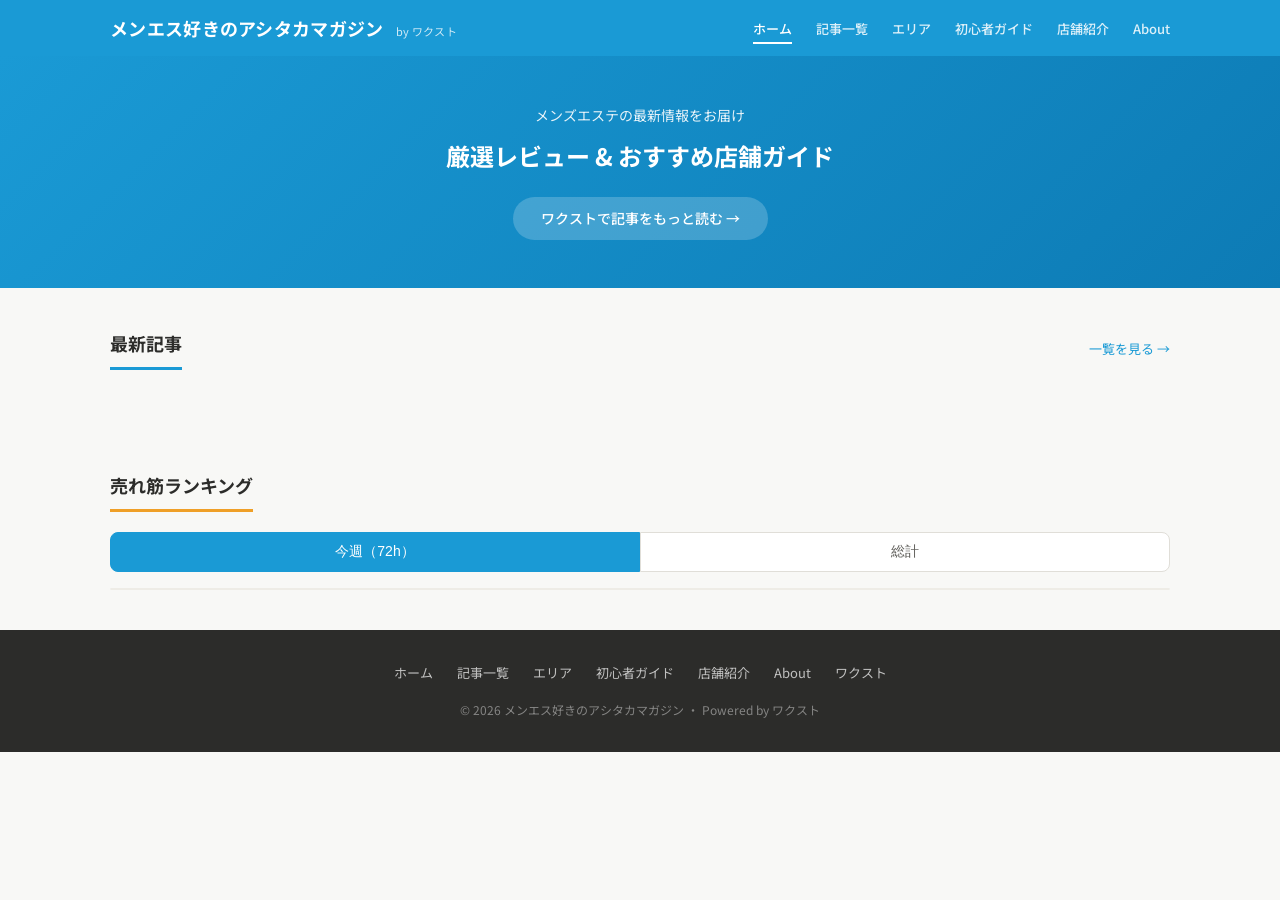
<file: index.html>
﻿<!DOCTYPE html>
<html lang="ja">
<head>
  <meta charset="UTF-8">
  <meta name="viewport" content="width=device-width, initial-scale=1.0">
  <title>メンエス好きのアシタカマガジン | メンズエステ情報メディア</title>
  <meta name="description" content="メンズエステの最新情報、厳選レビュー、おすすめ店舗ガイドをお届け。ワクスト公式メディア。">
  <link rel="stylesheet" href="/css/style.css">
  <link rel="canonical" href="https://menesthe-ashitaka.com/">
  <!-- OGP -->
  <meta property="og:title" content="メンエス好きのアシタカマガジン">
  <meta property="og:description" content="メンズエステの最新情報、厳選レビュー、おすすめ店舗ガイドをお届け。">
  <meta property="og:url" content="https://menesthe-ashitaka.com/">
  <meta property="og:type" content="website">
  <meta property="og:site_name" content="メンエス好きのアシタカマガジン">
  <meta name="twitter:card" content="summary_large_image">
</head>
<body>

  <!-- HEADER -->
  <header class="site-header">
    <div class="header-inner">
      <a href="/" class="site-logo">
        メンエス好きのアシタカマガジン
        <small>by ワクスト</small>
      </a>
      <button class="mobile-menu-btn" onclick="toggleMenu()" aria-label="メニュー">☰</button>
      <nav>
        <ul class="site-nav" id="siteNav">
          <li><a href="/" class="active">ホーム</a></li>
          <li><a href="/articles/">記事一覧</a></li>
          <li><a href="/areas/">エリア</a></li>
          <li><a href="/beginner-guide/">初心者ガイド</a></li>
          <li><a href="/shops/">店舗紹介</a></li>
          <li><a href="/about/">About</a></li>
        </ul>
      </nav>
    </div>
  </header>

  <!-- HERO -->
  <section class="hero">
    <p class="hero-subtitle">メンズエステの最新情報をお届け</p>
    <h1 class="hero-title">厳選レビュー &amp; おすすめ店舗ガイド</h1>
    <a href="https://wakust.com/user/ryu-1992/" class="hero-cta" target="_blank" rel="noopener">
      ワクストで記事をもっと読む →
    </a>
  </section>

  <!-- FREE ARTICLE + SALE ARTICLE (2 columns) -->
  <main class="container">
    <section class="section" id="featuredSection" style="display:none;">
      <div class="featured-row" id="featuredRow">
      </div>
    </section>

    <!-- LATEST ARTICLES -->
    <section class="section">
      <div class="section-header">
        <h2 class="section-title">最新記事</h2>
        <a href="/articles/" class="section-more">一覧を見る →</a>
      </div>
      <div class="articles-grid" id="latestArticles">
      </div>
    </section>

    <!-- RANKING -->
    <section class="section">
      <div class="section-header">
        <h2 class="section-title amber">売れ筋ランキング</h2>
      </div>
      <div class="ranking-tabs">
        <button class="ranking-tab active" data-target="rankWeekly">今週（72h）</button>
        <button class="ranking-tab" data-target="rankTotal">総計</button>
      </div>
      <div class="ranking-list" id="rankWeekly">
      </div>
      <div class="ranking-list" id="rankTotal" style="display:none;">
      </div>
    </section>
  </main>

  <!-- FOOTER -->
  <footer class="site-footer">
    <ul class="footer-links">
      <li><a href="/">ホーム</a></li>
      <li><a href="/articles/">記事一覧</a></li>
      <li><a href="/areas/">エリア</a></li>
      <li><a href="/beginner-guide/">初心者ガイド</a></li>
      <li><a href="/shops/">店舗紹介</a></li>
      <li><a href="/about/">About</a></li>
      <li><a href="https://wakust.com/" target="_blank" rel="noopener">ワクスト</a></li>
    </ul>
    <p class="footer-copy">&copy; 2026 メンエス好きのアシタカマガジン ・ Powered by ワクスト</p>
  </footer>

  <script>
    function toggleMenu() {
      document.getElementById('siteNav').classList.toggle('open');
    }

    // カウントダウンタイマー（次の月曜0時 JST まで）
    function updateCountdown() {
      var now = new Date();
      var jst = new Date(now.getTime() + (9 * 60 * 60 * 1000));
      var day = jst.getUTCDay();
      var daysUntil = day === 0 ? 1 : (8 - day);
      if (day === 1 && jst.getUTCHours() === 0 && jst.getUTCMinutes() === 0) daysUntil = 7;
      var next = new Date(jst);
      next.setUTCDate(jst.getUTCDate() + daysUntil);
      next.setUTCHours(0, 0, 0, 0);
      var diff = next - jst;
      if (diff <= 0) return;
      var d = Math.floor(diff / 86400000);
      var h = Math.floor((diff % 86400000) / 3600000);
      var m = Math.floor((diff % 3600000) / 60000);
      var txt = d + '日 ' + h + '時間 ' + m + '分';
      document.querySelectorAll('.countdown-timer').forEach(function(el) {
        el.textContent = txt;
      });
    }
    updateCountdown();
    setInterval(updateCountdown, 60000);

    // ランキングタブ切替
    document.querySelectorAll('.ranking-tab').forEach(function(tab) {
      tab.addEventListener('click', function() {
        document.querySelectorAll('.ranking-tab').forEach(function(t) { t.classList.remove('active'); });
        tab.classList.add('active');
        document.querySelectorAll('.ranking-list').forEach(function(l) { l.style.display = 'none'; });
        var target = document.getElementById(tab.getAttribute('data-target'));
        if (target) target.style.display = 'block';
      });
    });
  </script>

</body>
</html>
</file>
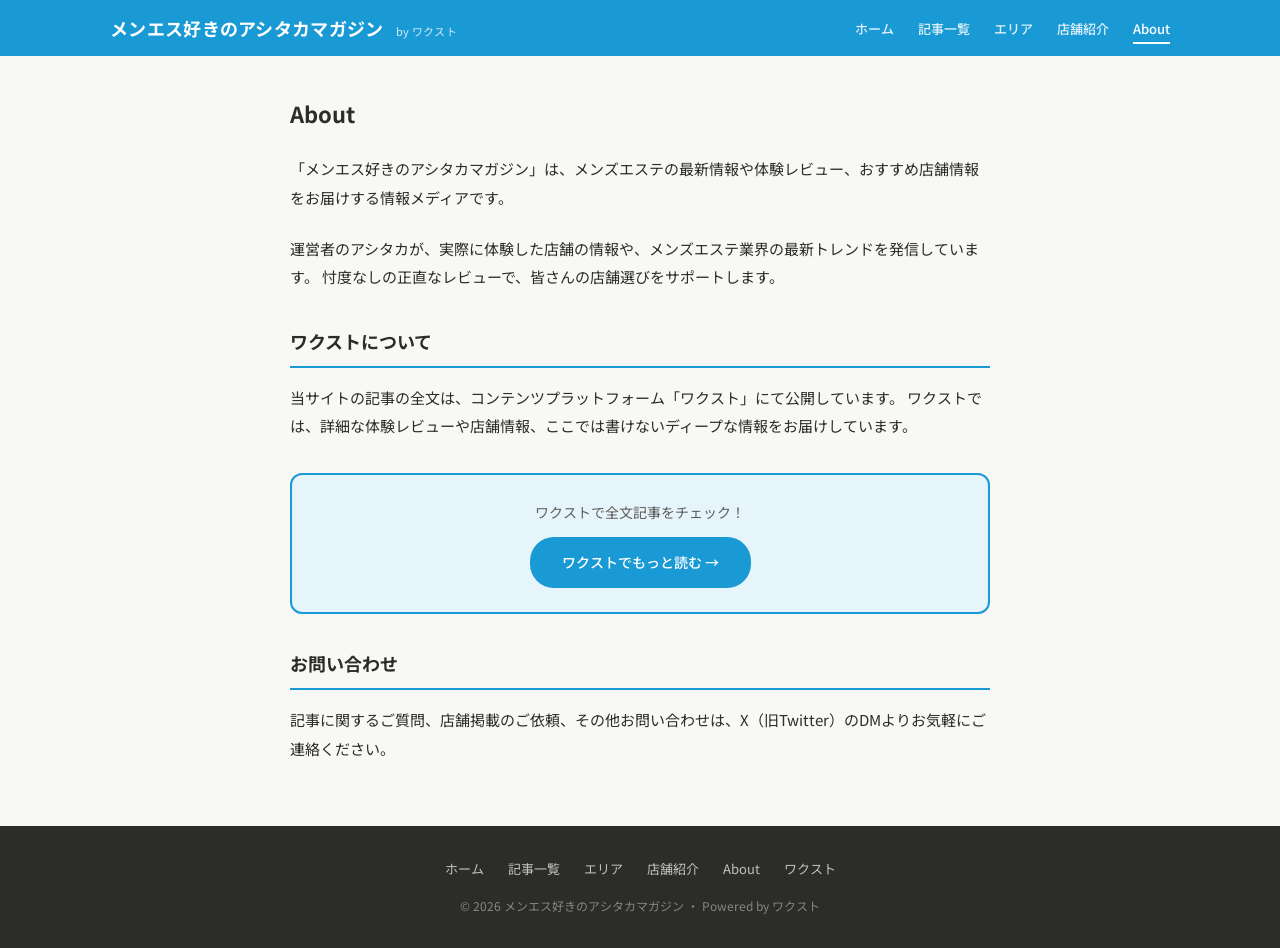
<file: about/index.html>
﻿<!DOCTYPE html>
<html lang="ja">
<head>
  <meta charset="UTF-8">
  <meta name="viewport" content="width=device-width, initial-scale=1.0">
  <title>About | メンエス好きのアシタカマガジン</title>
  <meta name="description" content="メンエス好きのアシタカマガジンについて。ワクスト公式メディアの紹介。">
  <link rel="stylesheet" href="/css/style.css">
</head>
<body>

  <header class="site-header">
    <div class="header-inner">
      <a href="/" class="site-logo">
        メンエス好きのアシタカマガジン
        <small>by ワクスト</small>
      </a>
      <button class="mobile-menu-btn" onclick="toggleMenu()" aria-label="メニュー">☰</button>
      <nav>
        <ul class="site-nav" id="siteNav">
          <li><a href="/">ホーム</a></li>
          <li><a href="/articles/">記事一覧</a></li>
          <li><a href="/areas/">エリア</a></li>
          <li><a href="/shops/">店舗紹介</a></li>
          <li><a href="/about/" class="active">About</a></li>
        </ul>
      </nav>
    </div>
  </header>

  <main class="container">
    <article class="article-detail">
      <div class="article-header">
        <h1>About</h1>
      </div>

      <div class="article-content">
        <p>
          「メンエス好きのアシタカマガジン」は、メンズエステの最新情報や体験レビュー、おすすめ店舗情報をお届けする情報メディアです。
        </p>

        <p>
          運営者のアシタカが、実際に体験した店舗の情報や、メンズエステ業界の最新トレンドを発信しています。
          忖度なしの正直なレビューで、皆さんの店舗選びをサポートします。
        </p>

        <h2 style="font-size: 18px; font-weight: 700; margin: 32px 0 16px; padding-bottom: 8px; border-bottom: 2px solid var(--primary);">ワクストについて</h2>

        <p>
          当サイトの記事の全文は、コンテンツプラットフォーム「ワクスト」にて公開しています。
          ワクストでは、詳細な体験レビューや店舗情報、ここでは書けないディープな情報をお届けしています。
        </p>

        <div class="wakust-cta">
          <p>ワクストで全文記事をチェック！</p>
          <a href="https://wakust.com/user/ryu-1992/" class="btn" target="_blank" rel="noopener">
            ワクストでもっと読む →
          </a>
        </div>

        <h2 style="font-size: 18px; font-weight: 700; margin: 32px 0 16px; padding-bottom: 8px; border-bottom: 2px solid var(--primary);">お問い合わせ</h2>

        <p>
          記事に関するご質問、店舗掲載のご依頼、その他お問い合わせは、X（旧Twitter）のDMよりお気軽にご連絡ください。
        </p>
      </div>
    </article>
  </main>

  <footer class="site-footer">
    <ul class="footer-links">
      <li><a href="/">ホーム</a></li>
      <li><a href="/articles/">記事一覧</a></li>
          <li><a href="/areas/">エリア</a></li>
      <li><a href="/shops/">店舗紹介</a></li>
      <li><a href="/about/">About</a></li>
      <li><a href="https://wakust.com/" target="_blank" rel="noopener">ワクスト</a></li>
    </ul>
    <p class="footer-copy">&copy; 2026 メンエス好きのアシタカマガジン ・ Powered by ワクスト</p>
  </footer>

  <script>
    function toggleMenu() {
      document.getElementById('siteNav').classList.toggle('open');
    }
  </script>

</body>
</html>
</file>
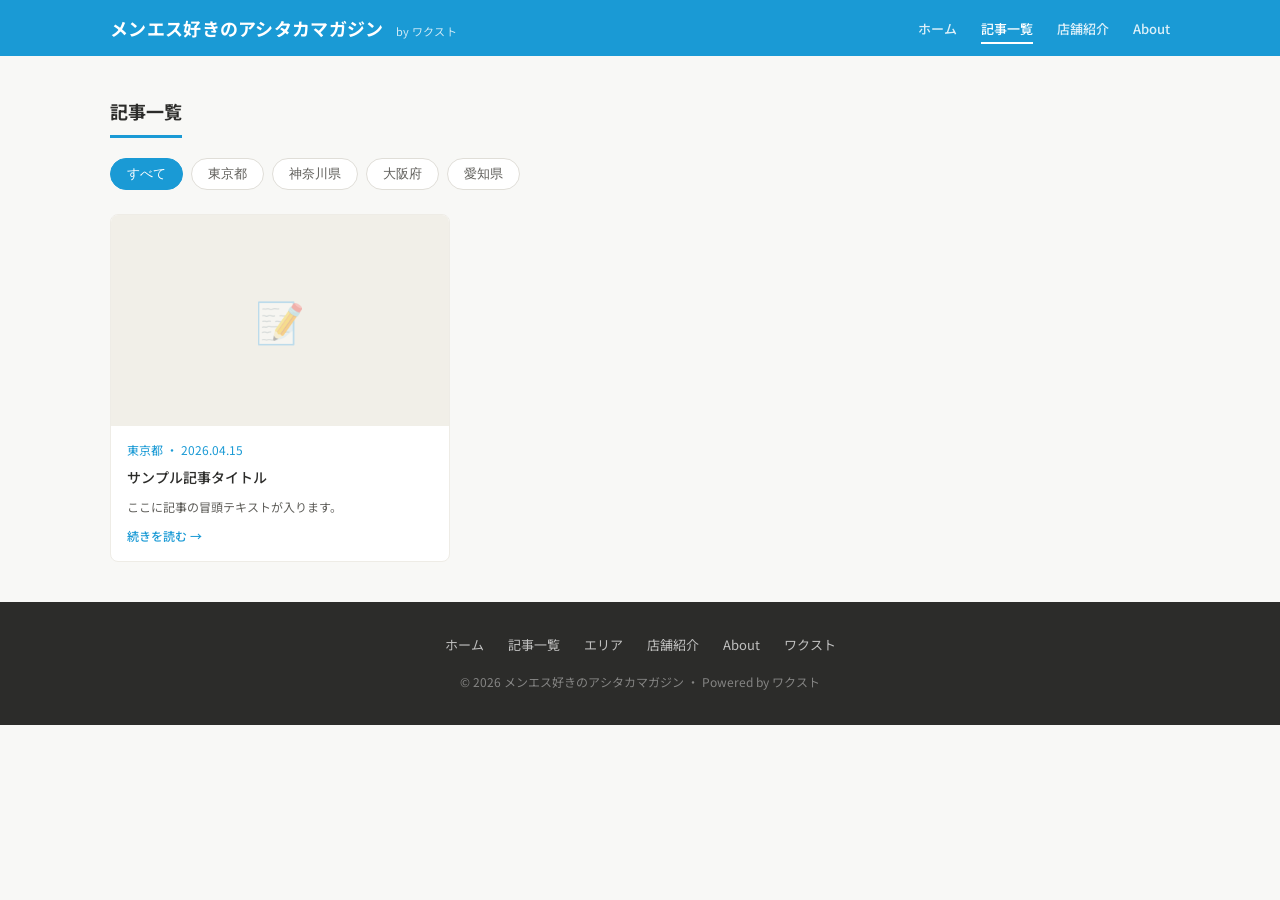
<file: articles/index.html>
﻿<!DOCTYPE html>
<html lang="ja">
<head>
  <meta charset="UTF-8">
  <meta name="viewport" content="width=device-width, initial-scale=1.0">
  <title>記事一覧 | メンエス好きのアシタカマガジン</title>
  <meta name="description" content="メンズエステに関する最新記事一覧。体験レビュー、店舗紹介、お得な情報をお届け。">
  <link rel="stylesheet" href="/css/style.css">
</head>
<body>

  <header class="site-header">
    <div class="header-inner">
      <a href="/" class="site-logo">
        メンエス好きのアシタカマガジン
        <small>by ワクスト</small>
      </a>
      <button class="mobile-menu-btn" onclick="toggleMenu()" aria-label="メニュー">☰</button>
      <nav>
        <ul class="site-nav" id="siteNav">
          <li><a href="/">ホーム</a></li>
          <li><a href="/articles/" class="active">記事一覧</a></li>
          <li><a href="/shops/">店舗紹介</a></li>
          <li><a href="/about/">About</a></li>
        </ul>
      </nav>
    </div>
  </header>

  <main class="container">
    <section class="section">
      <div class="section-header">
        <h1 class="section-title">記事一覧</h1>
      </div>

      <!-- フィルター -->
      <div class="shops-filter" style="margin-bottom: 24px;">
        <button class="filter-btn active" data-filter="all">すべて</button>
        <button class="filter-btn" data-filter="tokyo">東京都</button>
        <button class="filter-btn" data-filter="kanagawa">神奈川県</button>
        <button class="filter-btn" data-filter="osaka">大阪府</button>
        <button class="filter-btn" data-filter="aichi">愛知県</button>
      </div>

      <div class="articles-grid" id="articlesList">
        <!-- 記事はビルドスクリプトで自動生成 -->
        <div class="article-card">
          <div class="article-thumb"><span class="placeholder">📝</span></div>
          <div class="article-body">
            <div class="article-meta">東京都 ・ 2026.04.15</div>
            <h3 class="article-title">サンプル記事タイトル</h3>
            <p class="article-excerpt">ここに記事の冒頭テキストが入ります。</p>
            <a href="#" class="article-read-more">続きを読む →</a>
          </div>
        </div>
      </div>
    </section>
  </main>

  <footer class="site-footer">
    <ul class="footer-links">
      <li><a href="/">ホーム</a></li>
      <li><a href="/articles/">記事一覧</a></li>
          <li><a href="/areas/">エリア</a></li>
      <li><a href="/shops/">店舗紹介</a></li>
      <li><a href="/about/">About</a></li>
      <li><a href="https://wakust.com/" target="_blank" rel="noopener">ワクスト</a></li>
    </ul>
    <p class="footer-copy">&copy; 2026 メンエス好きのアシタカマガジン ・ Powered by ワクスト</p>
  </footer>

  <script>
    function toggleMenu() {
      document.getElementById('siteNav').classList.toggle('open');
    }

    document.querySelectorAll('.filter-btn').forEach(btn => {
      btn.addEventListener('click', () => {
        document.querySelectorAll('.filter-btn').forEach(b => b.classList.remove('active'));
        btn.classList.add('active');
      });
    });
  </script>

</body>
</html>
</file>
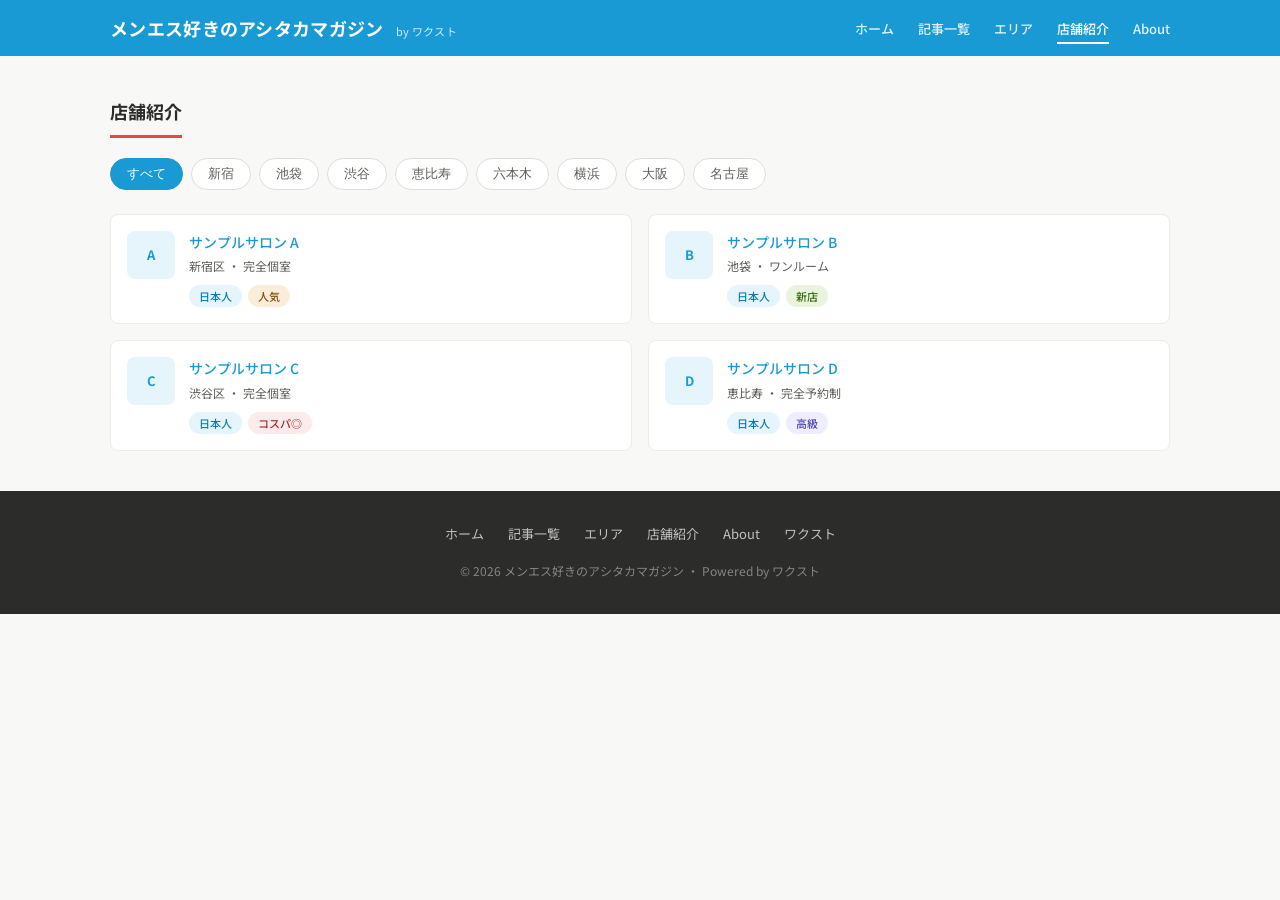
<file: shops/index.html>
﻿<!DOCTYPE html>
<html lang="ja">
<head>
  <meta charset="UTF-8">
  <meta name="viewport" content="width=device-width, initial-scale=1.0">
  <title>店舗紹介 | メンエス好きのアシタカマガジン</title>
  <meta name="description" content="おすすめのメンズエステ店舗をエリア別に紹介。口コミ・評判・料金情報も。">
  <link rel="stylesheet" href="/css/style.css">
</head>
<body>

  <header class="site-header">
    <div class="header-inner">
      <a href="/" class="site-logo">
        メンエス好きのアシタカマガジン
        <small>by ワクスト</small>
      </a>
      <button class="mobile-menu-btn" onclick="toggleMenu()" aria-label="メニュー">☰</button>
      <nav>
        <ul class="site-nav" id="siteNav">
          <li><a href="/">ホーム</a></li>
          <li><a href="/articles/">記事一覧</a></li>
          <li><a href="/areas/">エリア</a></li>
          <li><a href="/shops/" class="active">店舗紹介</a></li>
          <li><a href="/about/">About</a></li>
        </ul>
      </nav>
    </div>
  </header>

  <main class="container">
    <section class="shops-page">
      <div class="section-header">
        <h1 class="section-title red">店舗紹介</h1>
      </div>

      <!-- エリアフィルター -->
      <div class="shops-filter">
        <button class="filter-btn active" data-area="all">すべて</button>
        <button class="filter-btn" data-area="shinjuku">新宿</button>
        <button class="filter-btn" data-area="ikebukuro">池袋</button>
        <button class="filter-btn" data-area="shibuya">渋谷</button>
        <button class="filter-btn" data-area="ebisu">恵比寿</button>
        <button class="filter-btn" data-area="roppongi">六本木</button>
        <button class="filter-btn" data-area="yokohama">横浜</button>
        <button class="filter-btn" data-area="osaka">大阪</button>
        <button class="filter-btn" data-area="nagoya">名古屋</button>
      </div>

      <div class="shops-grid" id="shopsList">
        <!-- 店舗データはJSONから生成 -->
        <a href="#" class="shop-card">
          <div class="shop-icon">A</div>
          <div class="shop-info">
            <h3>サンプルサロン A</h3>
            <p class="shop-location">新宿区 ・ 完全個室</p>
            <div class="shop-tags">
              <span class="tag blue">日本人</span>
              <span class="tag amber">人気</span>
            </div>
          </div>
        </a>

        <a href="#" class="shop-card">
          <div class="shop-icon">B</div>
          <div class="shop-info">
            <h3>サンプルサロン B</h3>
            <p class="shop-location">池袋 ・ ワンルーム</p>
            <div class="shop-tags">
              <span class="tag blue">日本人</span>
              <span class="tag green">新店</span>
            </div>
          </div>
        </a>

        <a href="#" class="shop-card">
          <div class="shop-icon">C</div>
          <div class="shop-info">
            <h3>サンプルサロン C</h3>
            <p class="shop-location">渋谷区 ・ 完全個室</p>
            <div class="shop-tags">
              <span class="tag blue">日本人</span>
              <span class="tag red">コスパ◎</span>
            </div>
          </div>
        </a>

        <a href="#" class="shop-card">
          <div class="shop-icon">D</div>
          <div class="shop-info">
            <h3>サンプルサロン D</h3>
            <p class="shop-location">恵比寿 ・ 完全予約制</p>
            <div class="shop-tags">
              <span class="tag blue">日本人</span>
              <span class="tag purple">高級</span>
            </div>
          </div>
        </a>
      </div>
    </section>
  </main>

  <footer class="site-footer">
    <ul class="footer-links">
      <li><a href="/">ホーム</a></li>
      <li><a href="/articles/">記事一覧</a></li>
          <li><a href="/areas/">エリア</a></li>
      <li><a href="/shops/">店舗紹介</a></li>
      <li><a href="/about/">About</a></li>
      <li><a href="https://wakust.com/" target="_blank" rel="noopener">ワクスト</a></li>
    </ul>
    <p class="footer-copy">&copy; 2026 メンエス好きのアシタカマガジン ・ Powered by ワクスト</p>
  </footer>

  <script>
    function toggleMenu() {
      document.getElementById('siteNav').classList.toggle('open');
    }

    document.querySelectorAll('.filter-btn').forEach(btn => {
      btn.addEventListener('click', () => {
        document.querySelectorAll('.filter-btn').forEach(b => b.classList.remove('active'));
        btn.classList.add('active');
      });
    });
  </script>

</body>
</html>
</file>
<file: css/style.css>
@import url('https://fonts.googleapis.com/css2?family=Noto+Sans+JP:wght@400;500;700&display=swap');

:root {
  --primary: #1a9ad5;
  --primary-dark: #0d7bb5;
  --primary-light: #e6f4fb;
  --accent-red: #e24b4a;
  --accent-red-light: #fcebeb;
  --accent-amber: #ef9f27;
  --accent-amber-light: #faeeda;
  --accent-green: #639922;
  --accent-green-light: #eaf3de;
  --accent-purple: #7f77dd;
  --accent-purple-light: #eeedfe;
  --text-primary: #2c2c2a;
  --text-secondary: #5f5e5a;
  --text-tertiary: #888780;
  --bg-primary: #ffffff;
  --bg-secondary: #f8f8f6;
  --bg-tertiary: #f1efe8;
  --border: #e0ded8;
  --border-light: #eeece6;
}

* {
  margin: 0;
  padding: 0;
  box-sizing: border-box;
}

body {
  font-family: 'Noto Sans JP', sans-serif;
  color: var(--text-primary);
  background: var(--bg-secondary);
  line-height: 1.7;
  font-size: 15px;
}

a {
  color: var(--primary);
  text-decoration: none;
  transition: color 0.2s;
}

a:hover {
  color: var(--primary-dark);
}

.container {
  max-width: 1100px;
  margin: 0 auto;
  padding: 0 20px;
}

/* ===== HEADER ===== */
.site-header {
  background: var(--primary);
  color: #fff;
  position: sticky;
  top: 0;
  z-index: 100;
}

.header-inner {
  display: flex;
  align-items: center;
  justify-content: space-between;
  padding: 0 20px;
  max-width: 1100px;
  margin: 0 auto;
  height: 56px;
}

.site-logo {
  font-size: 18px;
  font-weight: 700;
  color: #fff;
  letter-spacing: 0.3px;
}

.site-logo small {
  font-size: 11px;
  font-weight: 400;
  opacity: 0.8;
  margin-left: 8px;
}

.site-nav {
  display: flex;
  gap: 24px;
  list-style: none;
}

.site-nav a {
  color: rgba(255,255,255,0.85);
  font-size: 13px;
  font-weight: 500;
  padding: 4px 0;
  border-bottom: 2px solid transparent;
  transition: all 0.2s;
}

.site-nav a:hover,
.site-nav a.active {
  color: #fff;
  border-bottom-color: #fff;
}

.mobile-menu-btn {
  display: none;
  background: none;
  border: none;
  color: #fff;
  font-size: 24px;
  cursor: pointer;
}

/* ===== HERO ===== */
.hero {
  background: linear-gradient(135deg, var(--primary) 0%, var(--primary-dark) 100%);
  padding: 48px 20px;
  text-align: center;
  color: #fff;
}

.hero-subtitle {
  font-size: 14px;
  opacity: 0.9;
  margin-bottom: 8px;
}

.hero-title {
  font-size: 24px;
  font-weight: 700;
  margin-bottom: 20px;
}

.hero-cta {
  display: inline-block;
  background: rgba(255,255,255,0.2);
  color: #fff;
  padding: 10px 28px;
  border-radius: 24px;
  font-size: 14px;
  font-weight: 500;
  transition: background 0.2s;
}

.hero-cta:hover {
  background: rgba(255,255,255,0.35);
  color: #fff;
}

/* ===== SECTIONS ===== */
.section {
  padding: 40px 0;
}

.section-header {
  display: flex;
  align-items: center;
  justify-content: space-between;
  margin-bottom: 20px;
}

.section-title {
  font-size: 18px;
  font-weight: 700;
  padding-bottom: 8px;
  border-bottom: 3px solid var(--primary);
  display: inline-block;
}

.section-title.red {
  border-bottom-color: var(--accent-red);
}

.section-title.sale {
  border-bottom-color: #ff6b35;
  color: #ff6b35;
}

.section-title.amber {
  border-bottom-color: var(--accent-amber);
}

.section-title.free {
  border-bottom-color: var(--accent-green);
  color: var(--accent-green);
}

/* ===== FEATURED ROW (Free + Sale 2-column) ===== */
.featured-row {
  display: grid;
  grid-template-columns: 1fr 1fr;
  gap: 20px;
}

.featured-card {
  background: var(--bg-primary);
  border-radius: 12px;
  overflow: hidden;
}

.featured-card.green { border: 2px solid var(--accent-green); }
.featured-card.orange { border: 2px solid #ff6b35; }

.featured-card-top {
  display: flex;
  align-items: center;
  justify-content: space-between;
  padding: 10px 16px;
}

.featured-badge {
  font-size: 12px;
  font-weight: 500;
  padding: 3px 12px;
  border-radius: 12px;
}

.featured-badge.green { background: var(--accent-green-light); color: #3b6d11; }
.featured-badge.orange { background: #fff0e6; color: #993c1d; }

.featured-timer {
  font-size: 12px;
  color: var(--text-tertiary);
  display: flex;
  align-items: center;
  gap: 4px;
}

.featured-timer-icon {
  display: inline-block;
  width: 14px;
  height: 14px;
  border: 1.5px solid var(--text-tertiary);
  border-radius: 50%;
  position: relative;
}

.featured-timer-icon::after {
  content: '';
  position: absolute;
  top: 2px;
  left: 5px;
  width: 1.5px;
  height: 5px;
  background: var(--text-tertiary);
}

.featured-thumb {
  width: 100%;
  aspect-ratio: 16/9;
  background: var(--bg-tertiary);
  overflow: hidden;
  display: flex;
  align-items: center;
  justify-content: center;
}

.featured-thumb img {
  width: 100%;
  height: 100%;
  object-fit: cover;
}

.featured-body {
  padding: 14px 16px;
}

.featured-title {
  font-size: 15px;
  font-weight: 700;
  line-height: 1.6;
  color: var(--text-primary);
  margin-bottom: 6px;
  display: -webkit-box;
  -webkit-line-clamp: 2;
  -webkit-box-orient: vertical;
  overflow: hidden;
}

.featured-meta {
  font-size: 12px;
  color: var(--text-tertiary);
}

.featured-btn {
  display: block;
  text-align: center;
  padding: 12px;
  font-size: 14px;
  font-weight: 500;
  color: #fff;
  transition: opacity 0.2s;
}

.featured-btn:hover { opacity: 0.85; color: #fff; }
.featured-btn.green { background: var(--accent-green); }
.featured-btn.orange { background: #ff6b35; }

/* ===== RANKING ===== */
.ranking-tabs {
  display: flex;
  gap: 0;
  margin-bottom: 16px;
}

.ranking-tab {
  flex: 1;
  text-align: center;
  padding: 10px;
  font-size: 14px;
  font-weight: 500;
  cursor: pointer;
  border: 1px solid var(--border);
  background: var(--bg-primary);
  color: var(--text-secondary);
  transition: all 0.2s;
}

.ranking-tab:first-child { border-radius: 8px 0 0 8px; }
.ranking-tab:last-child { border-radius: 0 8px 8px 0; }

.ranking-tab.active {
  background: var(--primary);
  color: #fff;
  border-color: var(--primary);
}

.ranking-list {
  background: var(--bg-primary);
  border: 1px solid var(--border-light);
  border-radius: 10px;
  overflow: hidden;
}

.ranking-item {
  display: flex;
  align-items: center;
  gap: 12px;
  padding: 10px 16px;
  border-bottom: 1px solid var(--border-light);
  transition: background 0.15s;
}

.ranking-item:last-child { border-bottom: none; }
.ranking-item:hover { background: var(--bg-secondary); }
.ranking-item.top3 { background: var(--bg-secondary); }

.ranking-num {
  min-width: 30px;
  height: 30px;
  border-radius: 50%;
  display: flex;
  align-items: center;
  justify-content: center;
  font-size: 14px;
  font-weight: 700;
  flex-shrink: 0;
}

.ranking-num.r1 { background: #faeeda; color: #854f0b; }
.ranking-num.r2 { background: var(--bg-tertiary); color: var(--text-secondary); }
.ranking-num.r3 { background: #faece7; color: #993c1d; }
.ranking-num.r-other { background: transparent; color: var(--text-tertiary); font-weight: 500; }

.ranking-thumb {
  width: 52px;
  height: 38px;
  border-radius: 4px;
  background: var(--bg-tertiary);
  flex-shrink: 0;
  overflow: hidden;
}

.ranking-thumb img {
  width: 100%;
  height: 100%;
  object-fit: cover;
}

.ranking-title {
  font-size: 13px;
  font-weight: 500;
  color: var(--text-primary);
  flex: 1;
  min-width: 0;
  white-space: nowrap;
  overflow: hidden;
  text-overflow: ellipsis;
}

.section-more {
  font-size: 13px;
  color: var(--primary);
}

/* ===== ARTICLE FILTER ===== */
.article-card[data-area] {
  transition: opacity 0.2s, transform 0.15s;
}

.article-card.hidden-by-filter {
  display: none;
}

/* ===== ARTICLE CARDS ===== */
.articles-grid {
  display: grid;
  grid-template-columns: repeat(3, minmax(0, 1fr));
  gap: 20px;
}

.article-card {
  background: var(--bg-primary);
  border: 1px solid var(--border-light);
  border-radius: 8px;
  overflow: hidden;
  transition: box-shadow 0.2s, transform 0.15s;
}

.article-card:hover {
  box-shadow: 0 4px 16px rgba(0,0,0,0.08);
  transform: translateY(-2px);
}

.article-thumb {
  width: 100%;
  aspect-ratio: 16/10;
  background: var(--bg-tertiary);
  display: flex;
  align-items: center;
  justify-content: center;
  overflow: hidden;
}

.article-thumb img {
  width: 100%;
  height: 100%;
  object-fit: cover;
}

.article-thumb .placeholder {
  font-size: 40px;
  color: var(--text-tertiary);
  opacity: 0.4;
}

.article-body {
  padding: 14px 16px;
}

.article-meta {
  font-size: 12px;
  color: var(--primary);
  margin-bottom: 6px;
}

.article-title {
  font-size: 14px;
  font-weight: 500;
  line-height: 1.6;
  color: var(--text-primary);
  margin-bottom: 8px;
  display: -webkit-box;
  -webkit-line-clamp: 2;
  -webkit-box-orient: vertical;
  overflow: hidden;
}

.article-excerpt {
  font-size: 12px;
  color: var(--text-secondary);
  line-height: 1.6;
  display: -webkit-box;
  -webkit-line-clamp: 2;
  -webkit-box-orient: vertical;
  overflow: hidden;
}

.article-read-more {
  display: inline-block;
  margin-top: 10px;
  font-size: 12px;
  color: var(--primary);
  font-weight: 500;
}

/* ===== SHOP CARDS ===== */
.shops-grid {
  display: grid;
  grid-template-columns: repeat(2, minmax(0, 1fr));
  gap: 16px;
}

.shop-card {
  background: var(--bg-primary);
  border: 1px solid var(--border-light);
  border-radius: 8px;
  padding: 16px;
  display: flex;
  gap: 14px;
  align-items: flex-start;
  transition: box-shadow 0.2s;
}

.shop-card:hover {
  box-shadow: 0 2px 12px rgba(0,0,0,0.06);
}

.shop-icon {
  min-width: 48px;
  height: 48px;
  border-radius: 8px;
  background: var(--primary-light);
  display: flex;
  align-items: center;
  justify-content: center;
  font-size: 13px;
  font-weight: 700;
  color: var(--primary);
}

.shop-info h3 {
  font-size: 14px;
  font-weight: 500;
  margin-bottom: 2px;
}

.shop-location {
  font-size: 12px;
  color: var(--text-secondary);
  margin-bottom: 8px;
}

.shop-tags {
  display: flex;
  gap: 6px;
  flex-wrap: wrap;
}

.tag {
  font-size: 11px;
  padding: 2px 10px;
  border-radius: 12px;
  font-weight: 500;
}

.tag.blue { background: var(--primary-light); color: var(--primary-dark); }
.tag.amber { background: var(--accent-amber-light); color: #854f0b; }
.tag.green { background: var(--accent-green-light); color: #3b6d11; }
.tag.red { background: var(--accent-red-light); color: #a32d2d; }
.tag.purple { background: var(--accent-purple-light); color: #534ab7; }

/* ===== FOOTER ===== */
.site-footer {
  background: var(--text-primary);
  color: rgba(255,255,255,0.7);
  padding: 32px 20px;
  text-align: center;
  font-size: 13px;
}

.footer-links {
  display: flex;
  justify-content: center;
  gap: 24px;
  margin-bottom: 16px;
  list-style: none;
}

.footer-links a {
  color: rgba(255,255,255,0.7);
  font-size: 13px;
}

.footer-links a:hover {
  color: #fff;
}

.footer-copy {
  font-size: 12px;
  opacity: 0.6;
}

/* ===== ARTICLE DETAIL PAGE ===== */
.article-detail {
  max-width: 740px;
  margin: 0 auto;
  padding: 40px 20px;
}

.article-detail .article-header {
  margin-bottom: 24px;
}

.article-detail .article-date {
  font-size: 13px;
  color: var(--text-tertiary);
  margin-bottom: 8px;
}

.article-detail h1 {
  font-size: 22px;
  font-weight: 700;
  line-height: 1.6;
  margin-bottom: 16px;
}

.article-detail .article-content {
  font-size: 15px;
  line-height: 1.9;
  color: var(--text-primary);
}

.article-detail .article-content p {
  margin-bottom: 1.5em;
}

.wakust-cta {
  background: var(--primary-light);
  border: 2px solid var(--primary);
  border-radius: 12px;
  padding: 24px;
  text-align: center;
  margin: 32px 0;
}

.wakust-cta p {
  font-size: 14px;
  color: var(--text-secondary);
  margin-bottom: 12px !important;
}

.wakust-cta .btn {
  display: inline-block;
  background: var(--primary);
  color: #fff;
  padding: 12px 32px;
  border-radius: 24px;
  font-size: 14px;
  font-weight: 500;
  transition: background 0.2s;
}

.wakust-cta .btn:hover {
  background: var(--primary-dark);
  color: #fff;
}

/* ===== SHOPS LIST PAGE ===== */
.shops-page {
  padding: 40px 0;
}

.shops-filter {
  display: flex;
  gap: 8px;
  margin-bottom: 24px;
  flex-wrap: wrap;
}

.filter-btn {
  padding: 6px 16px;
  border: 1px solid var(--border);
  border-radius: 20px;
  background: var(--bg-primary);
  font-size: 13px;
  color: var(--text-secondary);
  cursor: pointer;
  transition: all 0.2s;
}

.filter-btn:hover,
.filter-btn.active {
  background: var(--primary);
  color: #fff;
  border-color: var(--primary);
}

/* ===== RESPONSIVE ===== */
@media (max-width: 768px) {
  .articles-grid {
    grid-template-columns: 1fr;
  }

  .shops-grid {
    grid-template-columns: 1fr;
  }

  .featured-row {
    grid-template-columns: 1fr;
  }

  .site-nav {
    display: none;
  }

  .mobile-menu-btn {
    display: block;
  }

  .site-nav.open {
    display: flex;
    flex-direction: column;
    position: absolute;
    top: 56px;
    left: 0;
    right: 0;
    background: var(--primary-dark);
    padding: 16px 20px;
    gap: 12px;
  }

  .hero-title {
    font-size: 20px;
  }

  .header-inner {
    position: relative;
  }
}

@media (max-width: 480px) {
  .hero {
    padding: 32px 16px;
  }

  .hero-title {
    font-size: 18px;
  }
}
</file>
